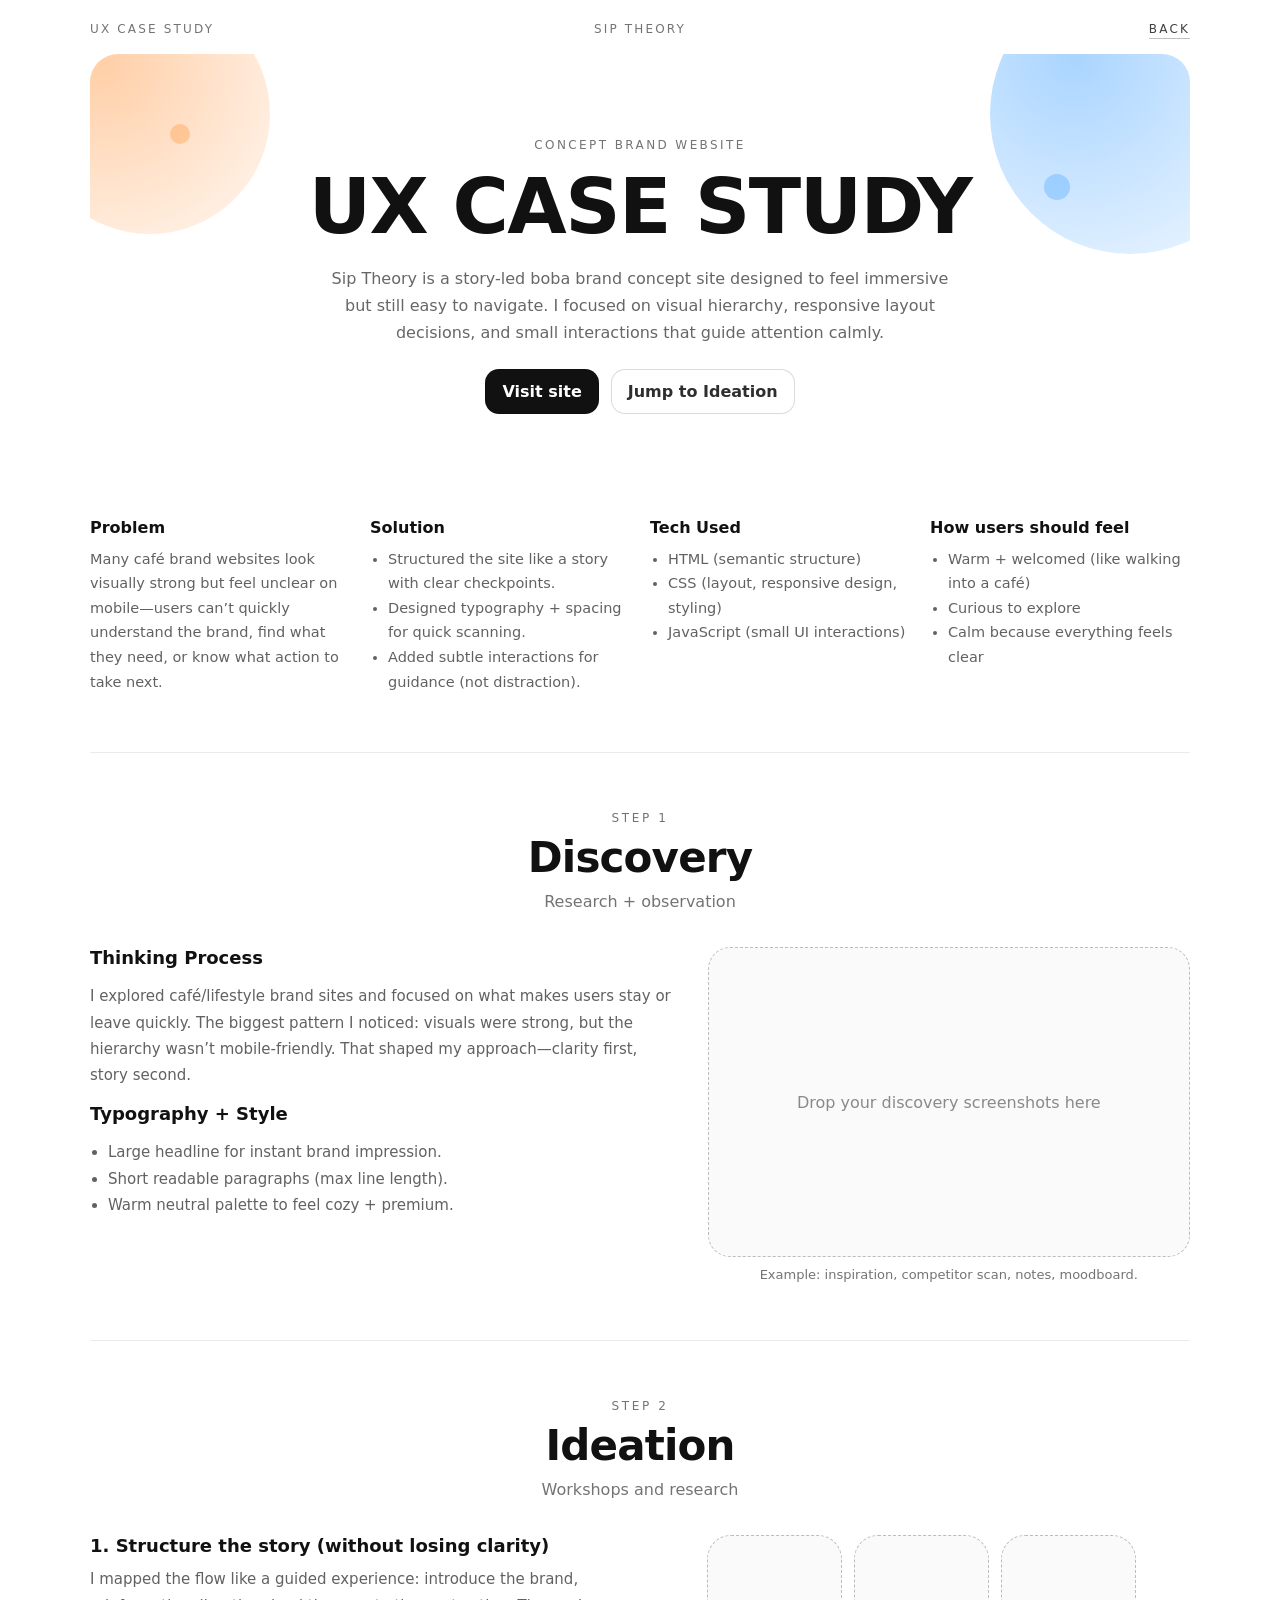
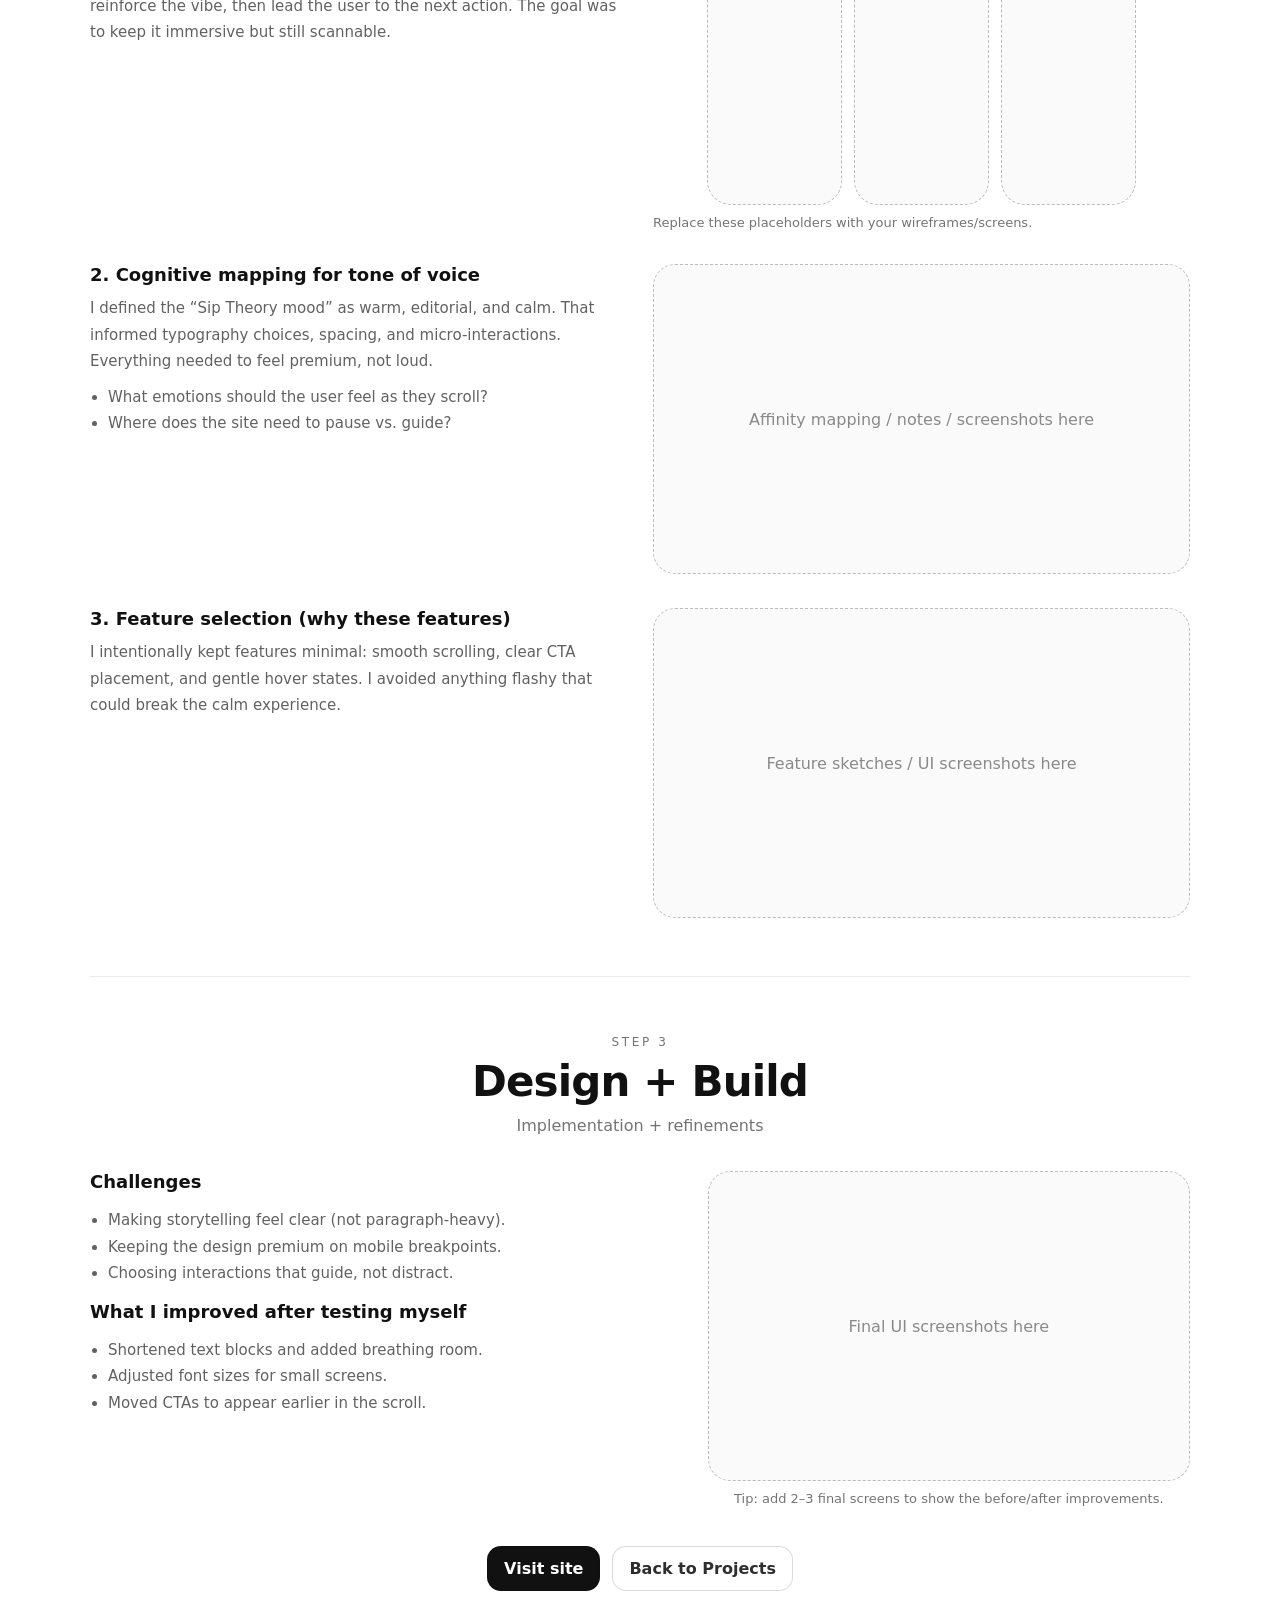
<file: siptheory_ux.html>
<!DOCTYPE html>
<html lang="en">
<head>
  <meta charset="UTF-8" />
  <meta name="viewport" content="width=device-width, initial-scale=1.0"/>
  <title>Sip Theory • UX Case Study</title>
  <link rel="stylesheet" href="proj.css" />
</head>

<body class="ux-body">

  <header class="ux-top">
    <div class="ux-top-left">UX CASE STUDY</div>
    <div class="ux-top-center">SIP THEORY</div>
    <div class="ux-top-right"><a href="Projects.html">Back</a></div>
  </header>

  <!-- HERO -->
  <section class="ux-hero">
    <div class="ux-hero-inner">
      <div class="ux-badge">Concept Brand Website</div>
      <h1 class="ux-title">UX CASE STUDY</h1>
      <p class="ux-subtitle">
        Sip Theory is a story-led boba brand concept site designed to feel immersive but still easy to navigate.
        I focused on visual hierarchy, responsive layout decisions, and small interactions that guide attention calmly.
      </p>

      <div class="ux-hero-actions">
        <a class="ux-btn ux-btn-primary" href="https://ishab21.github.io/Sip-Theory/" target="_blank" rel="noopener">Visit site</a>
        <a class="ux-btn" href="#step2">Jump to Ideation</a>
      </div>
    </div>

    <!-- floating circles like reference -->
    <span class="ux-orb ux-orb-orange"></span>
    <span class="ux-orb ux-orb-blue"></span>
    <span class="ux-orb ux-orb-orange-small"></span>
    <span class="ux-orb ux-orb-blue-small"></span>
  </section>

  <!-- SUMMARY BLOCKS -->
  <section class="ux-section ux-summary">
    <div class="ux-summary-grid">
      <div class="ux-summary-item">
        <h3>Problem</h3>
        <p>
          Many café brand websites look visually strong but feel unclear on mobile—users can’t quickly understand the brand,
          find what they need, or know what action to take next.
        </p>
      </div>

      <div class="ux-summary-item">
        <h3>Solution</h3>
        <ul>
          <li>Structured the site like a story with clear checkpoints.</li>
          <li>Designed typography + spacing for quick scanning.</li>
          <li>Added subtle interactions for guidance (not distraction).</li>
        </ul>
      </div>

      <div class="ux-summary-item">
        <h3>Tech Used</h3>
        <ul>
          <li>HTML (semantic structure)</li>
          <li>CSS (layout, responsive design, styling)</li>
          <li>JavaScript (small UI interactions)</li>
        </ul>
      </div>

      <div class="ux-summary-item">
        <h3>How users should feel</h3>
        <ul>
          <li>Warm + welcomed (like walking into a café)</li>
          <li>Curious to explore</li>
          <li>Calm because everything feels clear</li>
        </ul>
      </div>
    </div>
  </section>

  <!-- STEP 1 -->
  <section class="ux-section ux-step">
    <div class="ux-step-header">
      <div class="ux-step-kicker">STEP 1</div>
      <h2>Discovery</h2>
      <p class="ux-step-subtitle">Research + observation</p>
    </div>

    <div class="ux-step-grid">
      <div class="ux-step-text">
        <h3>Thinking Process</h3>
        <p>
          I explored café/lifestyle brand sites and focused on what makes users stay or leave quickly.
          The biggest pattern I noticed: visuals were strong, but the hierarchy wasn’t mobile-friendly.
          That shaped my approach—clarity first, story second.
        </p>

        <h3>Typography + Style</h3>
        <ul>
          <li>Large headline for instant brand impression.</li>
          <li>Short readable paragraphs (max line length).</li>
          <li>Warm neutral palette to feel cozy + premium.</li>
        </ul>
      </div>

      <div class="ux-step-media">
        <!-- Replace with your image later -->
        <div class="ux-img-slot">
          <p>Drop your discovery screenshots here</p>
          <!-- <img src="sip_discovery.png" alt="Sip Theory discovery" /> -->
        </div>
        <p class="ux-caption">Example: inspiration, competitor scan, notes, moodboard.</p>
      </div>
    </div>
  </section>

  <!-- STEP 2 like your reference -->
  <section class="ux-section ux-step" id="step2">
    <div class="ux-step-header">
      <div class="ux-step-kicker">STEP 2</div>
      <h2>Ideation</h2>
      <p class="ux-step-subtitle">Workshops and research</p>
    </div>

    <div class="ux-ideation">
      <div class="ux-idea-row">
        <div class="ux-idea-left">
          <h3>1. Structure the story (without losing clarity)</h3>
          <p>
            I mapped the flow like a guided experience: introduce the brand, reinforce the vibe,
            then lead the user to the next action. The goal was to keep it immersive but still scannable.
          </p>
        </div>

        <div class="ux-idea-right">
          <div class="ux-img-row">
            <div class="ux-phone-slot"></div>
            <div class="ux-phone-slot"></div>
            <div class="ux-phone-slot"></div>
          </div>
          <p class="ux-caption">Replace these placeholders with your wireframes/screens.</p>
        </div>
      </div>

      <div class="ux-idea-row">
        <div class="ux-idea-left">
          <h3>2. Cognitive mapping for tone of voice</h3>
          <p>
            I defined the “Sip Theory mood” as warm, editorial, and calm. That informed typography choices,
            spacing, and micro-interactions. Everything needed to feel premium, not loud.
          </p>
          <ul>
            <li>What emotions should the user feel as they scroll?</li>
            <li>Where does the site need to pause vs. guide?</li>
          </ul>
        </div>

        <div class="ux-idea-right">
          <div class="ux-img-slot">
            <p>Affinity mapping / notes / screenshots here</p>
            <!-- <img src="sip_mapping.png" alt="Mapping" /> -->
          </div>
        </div>
      </div>

      <div class="ux-idea-row">
        <div class="ux-idea-left">
          <h3>3. Feature selection (why these features)</h3>
          <p>
            I intentionally kept features minimal: smooth scrolling, clear CTA placement, and gentle hover states.
            I avoided anything flashy that could break the calm experience.
          </p>
        </div>

        <div class="ux-idea-right">
          <div class="ux-img-slot">
            <p>Feature sketches / UI screenshots here</p>
          </div>
        </div>
      </div>
    </div>
  </section>

  <!-- STEP 3 -->
  <section class="ux-section ux-step">
    <div class="ux-step-header">
      <div class="ux-step-kicker">STEP 3</div>
      <h2>Design + Build</h2>
      <p class="ux-step-subtitle">Implementation + refinements</p>
    </div>

    <div class="ux-step-grid">
      <div class="ux-step-text">
        <h3>Challenges</h3>
        <ul>
          <li>Making storytelling feel clear (not paragraph-heavy).</li>
          <li>Keeping the design premium on mobile breakpoints.</li>
          <li>Choosing interactions that guide, not distract.</li>
        </ul>

        <h3>What I improved after testing myself</h3>
        <ul>
          <li>Shortened text blocks and added breathing room.</li>
          <li>Adjusted font sizes for small screens.</li>
          <li>Moved CTAs to appear earlier in the scroll.</li>
        </ul>
      </div>

      <div class="ux-step-media">
        <div class="ux-img-slot">
          <p>Final UI screenshots here</p>
        </div>
        <p class="ux-caption">Tip: add 2–3 final screens to show the before/after improvements.</p>
      </div>
    </div>

    <div class="ux-footer-actions">
      <a class="ux-btn ux-btn-primary" href="https://ishab21.github.io/Sip-Theory/" target="_blank" rel="noopener">Visit site</a>
      <a class="ux-btn" href="Projects.html">Back to Projects</a>
    </div>
  </section>

</body>
</html>
</file>
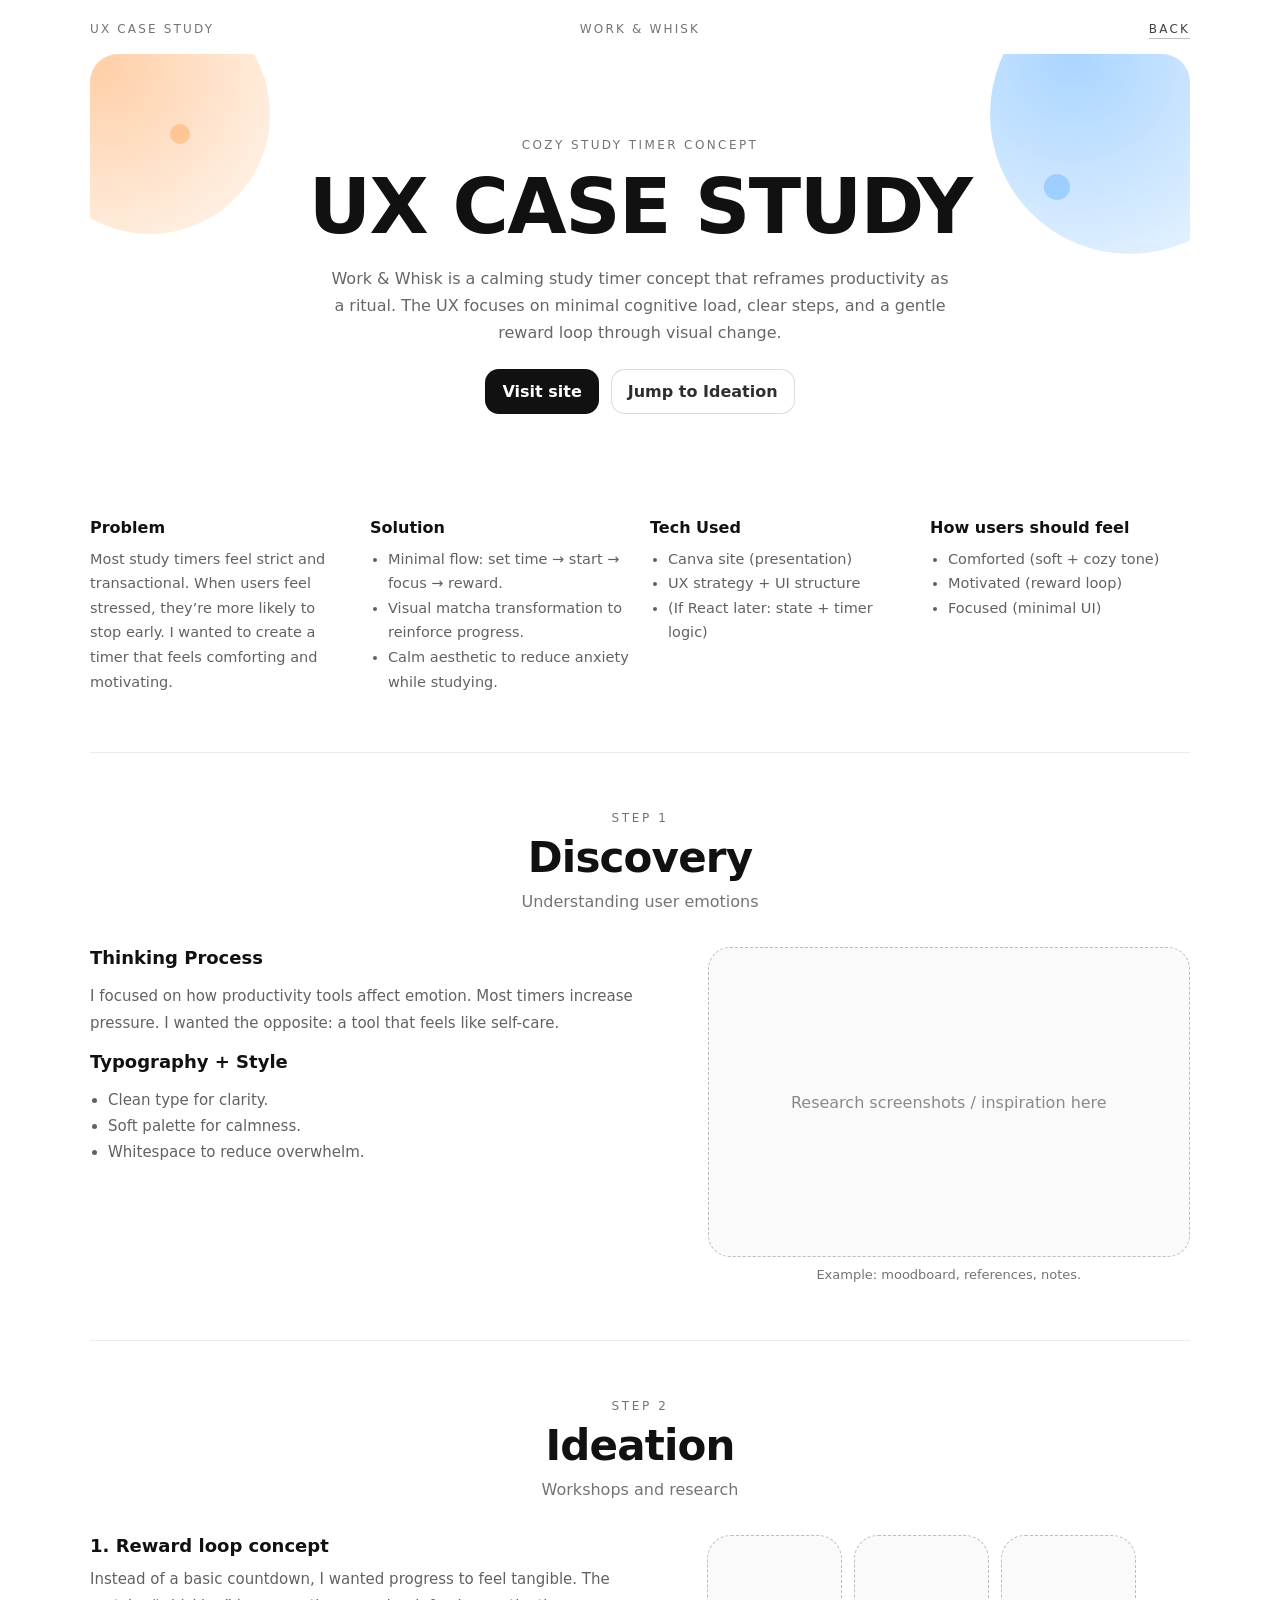
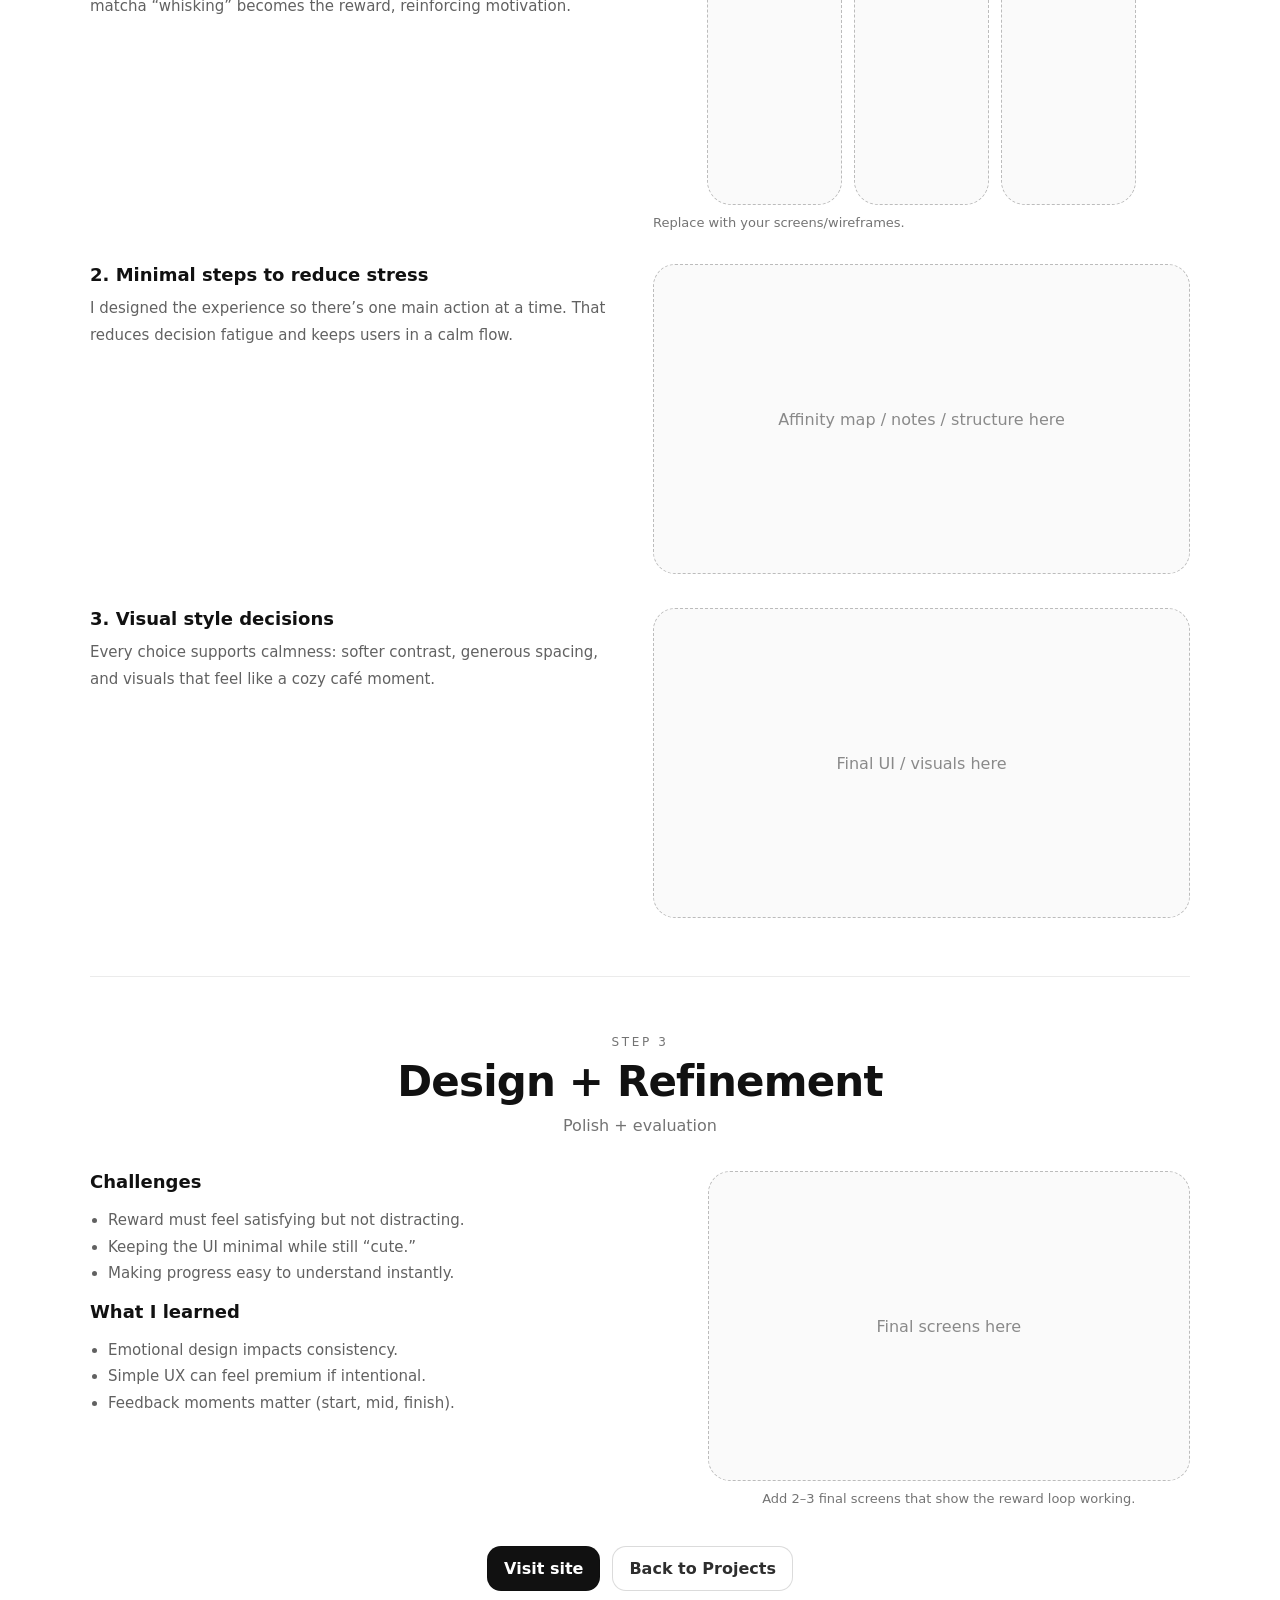
<file: workandwhisk_ux.html>
<!DOCTYPE html>
<html lang="en">
<head>
  <meta charset="UTF-8" />
  <meta name="viewport" content="width=device-width, initial-scale=1.0"/>
  <title>Work & Whisk • UX Case Study</title>
  <link rel="stylesheet" href="proj.css" />
</head>

<body class="ux-body">

  <header class="ux-top">
    <div class="ux-top-left">UX CASE STUDY</div>
    <div class="ux-top-center">WORK & WHISK</div>
    <div class="ux-top-right"><a href="Projects.html">Back</a></div>
  </header>

  <section class="ux-hero">
    <div class="ux-hero-inner">
      <div class="ux-badge">Cozy Study Timer Concept</div>
      <h1 class="ux-title">UX CASE STUDY</h1>
      <p class="ux-subtitle">
        Work & Whisk is a calming study timer concept that reframes productivity as a ritual.
        The UX focuses on minimal cognitive load, clear steps, and a gentle reward loop through visual change.
      </p>

      <div class="ux-hero-actions">
        <a class="ux-btn ux-btn-primary" href="https://fensi.my.canva.site/workandwhisk" target="_blank" rel="noopener">Visit site</a>
        <a class="ux-btn" href="#step2">Jump to Ideation</a>
      </div>
    </div>

    <span class="ux-orb ux-orb-orange"></span>
    <span class="ux-orb ux-orb-blue"></span>
    <span class="ux-orb ux-orb-orange-small"></span>
    <span class="ux-orb ux-orb-blue-small"></span>
  </section>

  <section class="ux-section ux-summary">
    <div class="ux-summary-grid">
      <div class="ux-summary-item">
        <h3>Problem</h3>
        <p>
          Most study timers feel strict and transactional. When users feel stressed, they’re more likely to stop early.
          I wanted to create a timer that feels comforting and motivating.
        </p>
      </div>

      <div class="ux-summary-item">
        <h3>Solution</h3>
        <ul>
          <li>Minimal flow: set time → start → focus → reward.</li>
          <li>Visual matcha transformation to reinforce progress.</li>
          <li>Calm aesthetic to reduce anxiety while studying.</li>
        </ul>
      </div>

      <div class="ux-summary-item">
        <h3>Tech Used</h3>
        <ul>
          <li>Canva site (presentation)</li>
          <li>UX strategy + UI structure</li>
          <li>(If React later: state + timer logic)</li>
        </ul>
      </div>

      <div class="ux-summary-item">
        <h3>How users should feel</h3>
        <ul>
          <li>Comforted (soft + cozy tone)</li>
          <li>Motivated (reward loop)</li>
          <li>Focused (minimal UI)</li>
        </ul>
      </div>
    </div>
  </section>

  <section class="ux-section ux-step">
    <div class="ux-step-header">
      <div class="ux-step-kicker">STEP 1</div>
      <h2>Discovery</h2>
      <p class="ux-step-subtitle">Understanding user emotions</p>
    </div>

    <div class="ux-step-grid">
      <div class="ux-step-text">
        <h3>Thinking Process</h3>
        <p>
          I focused on how productivity tools affect emotion. Most timers increase pressure.
          I wanted the opposite: a tool that feels like self-care.
        </p>

        <h3>Typography + Style</h3>
        <ul>
          <li>Clean type for clarity.</li>
          <li>Soft palette for calmness.</li>
          <li>Whitespace to reduce overwhelm.</li>
        </ul>
      </div>

      <div class="ux-step-media">
        <div class="ux-img-slot">
          <p>Research screenshots / inspiration here</p>
        </div>
        <p class="ux-caption">Example: moodboard, references, notes.</p>
      </div>
    </div>
  </section>

  <section class="ux-section ux-step" id="step2">
    <div class="ux-step-header">
      <div class="ux-step-kicker">STEP 2</div>
      <h2>Ideation</h2>
      <p class="ux-step-subtitle">Workshops and research</p>
    </div>

    <div class="ux-ideation">
      <div class="ux-idea-row">
        <div class="ux-idea-left">
          <h3>1. Reward loop concept</h3>
          <p>
            Instead of a basic countdown, I wanted progress to feel tangible.
            The matcha “whisking” becomes the reward, reinforcing motivation.
          </p>
        </div>

        <div class="ux-idea-right">
          <div class="ux-img-row">
            <div class="ux-phone-slot"></div>
            <div class="ux-phone-slot"></div>
            <div class="ux-phone-slot"></div>
          </div>
          <p class="ux-caption">Replace with your screens/wireframes.</p>
        </div>
      </div>

      <div class="ux-idea-row">
        <div class="ux-idea-left">
          <h3>2. Minimal steps to reduce stress</h3>
          <p>
            I designed the experience so there’s one main action at a time.
            That reduces decision fatigue and keeps users in a calm flow.
          </p>
        </div>

        <div class="ux-idea-right">
          <div class="ux-img-slot">
            <p>Affinity map / notes / structure here</p>
          </div>
        </div>
      </div>

      <div class="ux-idea-row">
        <div class="ux-idea-left">
          <h3>3. Visual style decisions</h3>
          <p>
            Every choice supports calmness: softer contrast, generous spacing,
            and visuals that feel like a cozy café moment.
          </p>
        </div>

        <div class="ux-idea-right">
          <div class="ux-img-slot">
            <p>Final UI / visuals here</p>
          </div>
        </div>
      </div>
    </div>
  </section>

  <section class="ux-section ux-step">
    <div class="ux-step-header">
      <div class="ux-step-kicker">STEP 3</div>
      <h2>Design + Refinement</h2>
      <p class="ux-step-subtitle">Polish + evaluation</p>
    </div>

    <div class="ux-step-grid">
      <div class="ux-step-text">
        <h3>Challenges</h3>
        <ul>
          <li>Reward must feel satisfying but not distracting.</li>
          <li>Keeping the UI minimal while still “cute.”</li>
          <li>Making progress easy to understand instantly.</li>
        </ul>

        <h3>What I learned</h3>
        <ul>
          <li>Emotional design impacts consistency.</li>
          <li>Simple UX can feel premium if intentional.</li>
          <li>Feedback moments matter (start, mid, finish).</li>
        </ul>
      </div>

      <div class="ux-step-media">
        <div class="ux-img-slot">
          <p>Final screens here</p>
        </div>
        <p class="ux-caption">Add 2–3 final screens that show the reward loop working.</p>
      </div>
    </div>

    <div class="ux-footer-actions">
      <a class="ux-btn ux-btn-primary" href="https://fensi.my.canva.site/workandwhisk" target="_blank" rel="noopener">Visit site</a>
      <a class="ux-btn" href="Projects.html">Back to Projects</a>
    </div>
  </section>

</body>
</html>
</file>
<file: proj.css>
*,
*::before,
*::after {
  box-sizing: border-box;
}

html,
body {
  margin: 0;
  padding: 0;
  width: 100%;
}

body {
  background-color: rgb(238, 222, 205);
}

/* =========================
   NAV
========================= */
.top-bar {
  background-color: rgb(233, 186, 57);
  display: flex;
  color: white;
  align-items: center;
  justify-content: center;
  padding: 0.8rem 1.25rem;
  margin: 0;

  position: sticky;
  top: 0;
  z-index: 50;
}

.nav-links ul {
  list-style: none;
  display: flex;
  justify-content: center;
  align-items: center;
  gap: 5rem;
  margin: 0;
  padding: 0;
}

.nav-links a {
  color: white;
  text-decoration: none;
  font-size: 1.1rem;
  font-weight: bold;
  transition: color 0.3s ease;
}

.nav-links a:hover {
  color: #e9ca76;
}

.mobile-nav {
  display: none;
  margin-left: auto;
  position: relative;
}

.hamburger-icon {
  appearance: none;
  border: none;
  background: transparent;
  padding: 6px;
  cursor: pointer;

  width: 38px;
  height: 34px;

  display: flex;
  flex-direction: column;
  justify-content: center;
  gap: 6px;
}

.hamburger-icon span {
  height: 3px;
  width: 100%;
  background: white;
  border-radius: 999px;
}

.menu-links {
  display: none;
  position: absolute;
  right: 0;
  top: calc(100% + 10px);

  list-style: none;
  margin: 0;
  padding: 12px;

  min-width: 220px;
  background: rgba(33, 49, 61, 0.96);
  border: 1px solid rgba(255, 255, 255, 0.15);
  border-radius: 14px;
}

.menu-links.open {
  display: block;
}

.menu-links a {
  display: block;
  padding: 10px 12px;
  border-radius: 10px;
  color: white;
  text-decoration: none;
  font-weight: 700;
}

.menu-links a:hover {
  background: rgba(255, 255, 255, 0.12);
  color: #e9ca76;
}

.site-header h1 {
  display: flex;
  color: rgb(120, 67, 21);
  justify-content: center;
  align-items: center;
  height: 120px;
  margin: 0;
}

@media (max-width: 900px) {
  .nav-links {
    display: none;
  }

  .mobile-nav {
    display: block;
    margin-left: auto;
  }

  .top-bar {
    justify-content: flex-end;
  }
}

/* =========================
   PROJECTS PAGE
========================= */
.projects-wrap {
  width: min(1000px, 92vw);
  margin: 30px auto 60px;
  padding: 0 10px;
}

.projects-title {
  text-align: center;
  margin: 20px 0 24px;
  font-size: 44px;
  color: #1e1e1e;
}

.projects-list {
  display: grid;
  gap: 18px;
}

.project-card {
  display: flex;
  align-items: center;
  justify-content: space-between;
  gap: 18px;

  padding: 22px 22px;
  border-radius: 14px;

  background: rgba(200, 135, 78, 0.92);
  color: white;
  text-decoration: none;

  box-shadow: 0 12px 30px rgba(0, 0, 0, 0.25);
  transition: transform 0.15s ease, box-shadow 0.15s ease, background 0.15s ease;
}

.project-card:hover {
  transform: translateY(-2px);
  box-shadow: 0 18px 40px rgba(0, 0, 0, 0.35);
  background: rgba(35, 35, 40, 0.96);
}

.project-main {
  min-width: 0;
}

.project-name {
  font-size: 28px;
  margin: 0 0 8px;
}

.project-desc {
  margin: 0 0 12px;
  color: rgba(255, 255, 255, 0.72);
  line-height: 1.45;
  max-width: 68ch;
}

.project-meta {
  display: flex;
  flex-wrap: wrap;
  gap: 8px;
  font-size: 14px;
  color: rgba(255, 255, 255, 0.55);
}

.project-meta .dot {
  opacity: 0.6;
}

.project-tags {
  display: flex;
  gap: 12px;
  font-size: 30px;
  opacity: 0.9;
}

.project-tags i {
  transition: transform 0.15s ease, opacity 0.15s ease;
  opacity: 0.85;
}

.project-card:hover .project-tags i {
  opacity: 1;
}

.project-tags i:hover {
  transform: translateY(-2px) scale(1.08);
}

@media (max-width: 700px) {
  .project-card {
    flex-direction: column;
    align-items: flex-start;
  }

  .project-tags {
    font-size: 26px;
  }

  .project-name {
    font-size: 24px;
  }

  .projects-title {
    font-size: 34px;
  }
}

/* =========================
   SQUARE LINKS
========================= */
.square-links {
  display: flex;
  gap: 16px;
  margin-top: 18px;
  flex-wrap: wrap;
}

.square-btn {
  width: 160px;
  height: 120px;
  display: flex;
  align-items: center;
  justify-content: center;
  text-align: center;
  padding: 10px 12px;
  border-radius: 18px;

  background: rgba(255, 255, 255, 0.16);
  border: 2px solid rgba(255, 255, 255, 0.28);
  color: rgba(255, 255, 255, 0.95);
  text-decoration: none;
  font-weight: 700;

  transition: transform 0.25s ease, background 0.25s ease, color 0.25s ease,
    border 0.25s ease;
}

.square-btn:hover {
  transform: translateY(-4px);
  background: rgba(255, 255, 255, 0.92);
  color: #2b2b2b;
  border-color: rgba(255, 255, 255, 0.95);
}

.project-card--static {
  text-decoration: none;
}

/* =========================
   UX CASE STUDY PAGES
   (matches your reference style)
========================= */
.ux-body {
  background: #ffffff;
  font-family: ui-sans-serif, system-ui, -apple-system, Segoe UI, Roboto, Helvetica,
    Arial;
  color: #111;
}

/* top thin header */
.ux-top {
  width: min(1100px, 92vw);
  margin: 22px auto 0;
  display: grid;
  grid-template-columns: 1fr 1fr 1fr;
  font-size: 12px;
  letter-spacing: 0.18em;
  text-transform: uppercase;
  color: rgba(0, 0, 0, 0.55);
}

.ux-top-left {
  text-align: left;
}

.ux-top-center {
  text-align: center;
}

.ux-top-right {
  text-align: right;
}

.ux-top-right a {
  color: rgba(0, 0, 0, 0.75);
  text-decoration: none;
  border-bottom: 1px solid rgba(0, 0, 0, 0.25);
  padding-bottom: 2px;
}

/* hero */
.ux-hero {
  width: min(1100px, 92vw);
  margin: 18px auto 0;
  border-radius: 28px;
  position: relative;
  overflow: hidden;
  background: linear-gradient(180deg, #ffffff, #ffffff);
  padding: 80px 30px 64px;
}

.ux-hero-inner {
  max-width: 720px;
  margin: 0 auto;
  text-align: center;
  position: relative;
  z-index: 2;
}

.ux-badge {
  display: inline-block;
  font-size: 12px;
  letter-spacing: 0.2em;
  text-transform: uppercase;
  color: rgba(0, 0, 0, 0.55);
  margin-bottom: 10px;
}

.ux-title {
  font-size: clamp(52px, 6vw, 88px);
  margin: 0;
  letter-spacing: -0.02em;
  font-weight: 900;
}

.ux-subtitle {
  margin: 14px auto 0;
  max-width: 62ch;
  color: rgba(0, 0, 0, 0.6);
  font-size: 16px;
  line-height: 1.7;
}

.ux-hero-actions {
  margin-top: 22px;
  display: flex;
  justify-content: center;
  gap: 12px;
  flex-wrap: wrap;
}

.ux-btn {
  display: inline-flex;
  align-items: center;
  justify-content: center;
  padding: 12px 16px;
  border-radius: 14px;
  border: 1px solid rgba(0, 0, 0, 0.14);
  background: white;
  color: rgba(0, 0, 0, 0.82);
  text-decoration: none;
  font-weight: 800;
  transition: transform 0.2s ease, box-shadow 0.2s ease;
}

.ux-btn:hover {
  transform: translateY(-2px);
  box-shadow: 0 14px 30px rgba(0, 0, 0, 0.12);
}

.ux-btn-primary {
  border-color: rgba(0, 0, 0, 0.1);
  background: #111;
  color: white;
}

/* floating orbs */
.ux-orb {
  position: absolute;
  border-radius: 999px;
  opacity: 0.55;
  z-index: 1;
}

.ux-orb-orange {
  width: 240px;
  height: 240px;
  left: -60px;
  top: -60px;
  background: radial-gradient(circle at 30% 30%, rgba(255, 153, 69, 0.85), rgba(255, 153, 69, 0.14));
}

.ux-orb-blue {
  width: 280px;
  height: 280px;
  right: -80px;
  top: -80px;
  background: radial-gradient(circle at 30% 30%, rgba(73, 165, 255, 0.85), rgba(73, 165, 255, 0.14));
}

.ux-orb-orange-small {
  width: 20px;
  height: 20px;
  left: 80px;
  top: 70px;
  background: rgba(255, 153, 69, 0.7);
}

.ux-orb-blue-small {
  width: 26px;
  height: 26px;
  right: 120px;
  top: 120px;
  background: rgba(73, 165, 255, 0.65);
}

/* sections */
.ux-section {
  width: min(1100px, 92vw);
  margin: 0 auto;
  padding: 58px 0;
  border-top: 1px solid rgba(0, 0, 0, 0.08);
}

.ux-summary {
  border-top: none;
  padding-top: 40px;
}

.ux-summary-grid {
  display: grid;
  grid-template-columns: repeat(4, minmax(0, 1fr));
  gap: 20px;
}

.ux-summary-item h3 {
  margin: 0 0 10px;
  font-size: 16px;
  font-weight: 900;
}

.ux-summary-item p,
.ux-summary-item ul {
  margin: 0;
  color: rgba(0, 0, 0, 0.62);
  line-height: 1.7;
  font-size: 14.5px;
}

.ux-summary-item ul {
  padding-left: 18px;
}

.ux-step-header {
  text-align: center;
  margin-bottom: 36px;
}

.ux-step-kicker {
  font-size: 12px;
  letter-spacing: 0.22em;
  text-transform: uppercase;
  color: rgba(0, 0, 0, 0.55);
  margin-bottom: 8px;
}

.ux-step-header h2 {
  font-size: 42px;
  margin: 0;
  letter-spacing: -0.02em;
}

.ux-step-subtitle {
  margin: 10px 0 0;
  color: rgba(0, 0, 0, 0.55);
}

/* step grid */
.ux-step-grid {
  display: grid;
  grid-template-columns: 1.1fr 0.9fr;
  gap: 28px;
  align-items: start;
}

.ux-step-text h3 {
  margin: 0 0 10px;
  font-size: 18px;
  font-weight: 900;
}

.ux-step-text p,
.ux-step-text ul {
  color: rgba(0, 0, 0, 0.62);
  line-height: 1.75;
  font-size: 15px;
}

.ux-step-text ul {
  padding-left: 18px;
}

.ux-step-media {
  text-align: center;
}

.ux-img-slot {
  width: 100%;
  height: 310px;
  border-radius: 22px;
  border: 1px dashed rgba(0, 0, 0, 0.25);
  background: rgba(0, 0, 0, 0.02);
  display: flex;
  align-items: center;
  justify-content: center;
  padding: 16px;
  color: rgba(0, 0, 0, 0.45);
}

.ux-img-slot img {
  width: 100%;
  height: 100%;
  object-fit: cover;
  border-radius: 22px;
}

.ux-caption {
  margin: 10px 0 0;
  font-size: 13px;
  color: rgba(0, 0, 0, 0.55);
}

/* ideation style like reference */
.ux-ideation {
  display: grid;
  gap: 34px;
}

.ux-idea-row {
  display: grid;
  grid-template-columns: 1fr 1fr;
  gap: 26px;
  align-items: start;
}

.ux-idea-left h3 {
  margin: 0 0 10px;
  font-size: 18px;
  font-weight: 900;
}

.ux-idea-left p,
.ux-idea-left ul {
  margin: 0;
  color: rgba(0, 0, 0, 0.62);
  line-height: 1.75;
  font-size: 15px;
}

.ux-idea-left ul {
  margin-top: 10px;
  padding-left: 18px;
}

.ux-img-row {
  display: flex;
  gap: 12px;
  justify-content: center;
  flex-wrap: wrap;
}

.ux-phone-slot {
  width: 135px;
  height: 270px;
  border-radius: 24px;
  border: 1px dashed rgba(0, 0, 0, 0.25);
  background: rgba(0, 0, 0, 0.02);
}

/* footer actions */
.ux-footer-actions {
  margin-top: 40px;
  display: flex;
  justify-content: center;
  gap: 12px;
  flex-wrap: wrap;
}

/* responsive */
@media (max-width: 980px) {
  .ux-summary-grid {
    grid-template-columns: 1fr 1fr;
  }
  .ux-step-grid {
    grid-template-columns: 1fr;
  }
  .ux-idea-row {
    grid-template-columns: 1fr;
  }
}

@media (max-width: 560px) {
  .ux-summary-grid {
    grid-template-columns: 1fr;
  }
  .ux-step-header h2 {
    font-size: 34px;
  }
}
</file>
